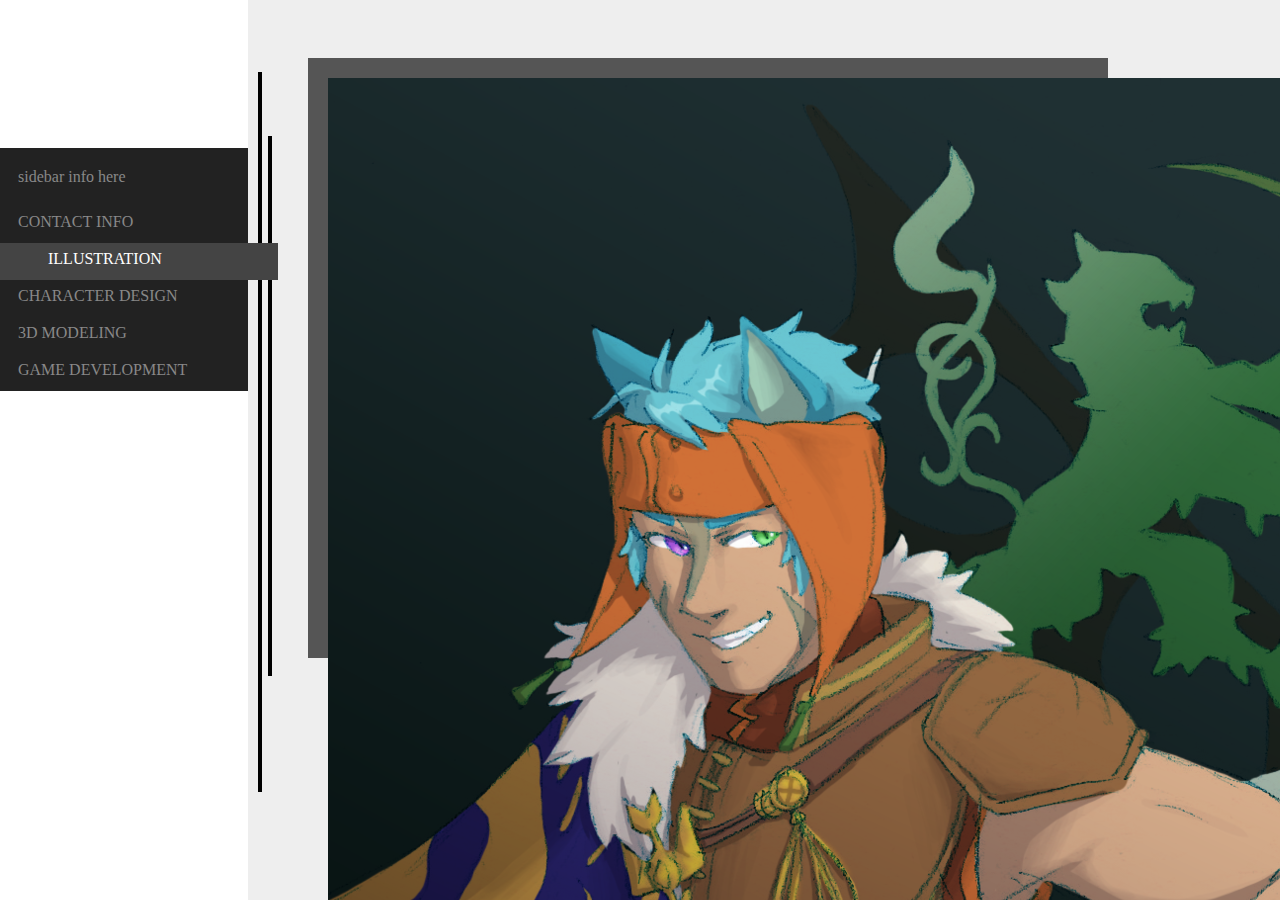
<file: illustration.html>
<head><style>

:root {
    --background: #eeeeee;
    --text: #111111;
    --main-bg: #555555;
    --sidebar-bg: #ffffff;
    --sidebar-txt: #000000;
    --sidebar-link-bg: #222222;
    --sidebar-link-txt: #888888;
    --sidebar-link-bg-h: #444444;
    --sidebar-link-txt-h: #ffffff;
    --sidebar-link-bg-c: #ffffff;
    --sidebar-link-txt-c: #000000;
    --accent1: #000000;
}

body {
    background-color: var(--background);
    color: var(--text);
}

.sidebar {
    position: fixed;
    background-color: var(--sidebar-bg);
    color: var(--sidebar-txt);
    margin: -10px 0px 0px -10px;
    width: 250px;
    height: 120%;
}

.sidebar-info{
    background-color: var(--sidebar-link-bg);
    color: var(--sidebar-link-txt);
    margin-top: 150px;
    padding: 20px 20px 20px 20px;
}

.sidebar-link {
    position: relative;
    background-color: var(--sidebar-link-bg);
    color: var(--sidebar-link-txt);
    height: 30px;
    width: 230px;
    padding-left: 20px;
    padding-top: 7px;
    -o-transition:.5s;
    -ms-transition:.5s;
    -moz-transition:.5s;
    -webkit-transition:.5s;
    transition:.5s;
}

.sidebar-link a:hover, a:active, a:visited, a:link {
    text-decoration: none;
}

.sidebar-link:hover {
    background-color: var(--sidebar-link-bg-h);
    color: var(--sidebar-link-txt-h);
    width: 230px;
    padding-left: 50px;
}

.sidebar-link:active {
    background-color: var(--sidebar-link-bg-c);
    color: var(--sidebar-link-txt-c);
    padding-left: 50px;
}

.sidebar-link-ex {
    position: relative;
    background-color: var(--sidebar-link-bg-h);
    color: var(--sidebar-link-txt-h);
    height: 30px;
    width: 230px;
    padding-top: 7px;
    padding-left: 50px;
}

.maintext {
    position: fixed;
    background-color: var(--main-bg);
    text-align: center;
    margin: 50px 0px 0px 300px;
    padding: 20px 20px 20px 20px;
    width: 760px;
    height: 560px;
}

.verticalline1 {
    position: fixed;
    background-color: var(--accent1);
    margin: 5% 0px 0px 250px;
    width: 4px;
    height: 80%;
}

.verticalline2 {
    position: fixed;
    background-color: var(--accent1);
    margin: 10% 0px 0px 260px;
    width: 4px;
    height: 60%;
}

</style></head>

<body>
    <div class="verticalline1"></div>
    <div class="verticalline2"></div>

    <div class="maintext">
        <img src="https://elmullin.github.io/portfolio/images/ranulf.png">
    </div>

    <div class="sidebar">
        <div class="sidebar-info">
            sidebar info here
        </div>

        <a href="https://elmullin.github.io/portfolio/index.html">
            <div class="sidebar-link">
                CONTACT INFO
            </div>
        </a>

        <div class="sidebar-link-ex">
            ILLUSTRATION
        </div>

        <a href="">
            <div class="sidebar-link">
                CHARACTER DESIGN
            </div>
        </a>

        <a href="">
            <div class="sidebar-link">
                3D MODELING
            </div>
        </a>

        <a href="">
            <div class="sidebar-link">
                GAME DEVELOPMENT
            </div>
        </a>
    </div>

</body>
</file>
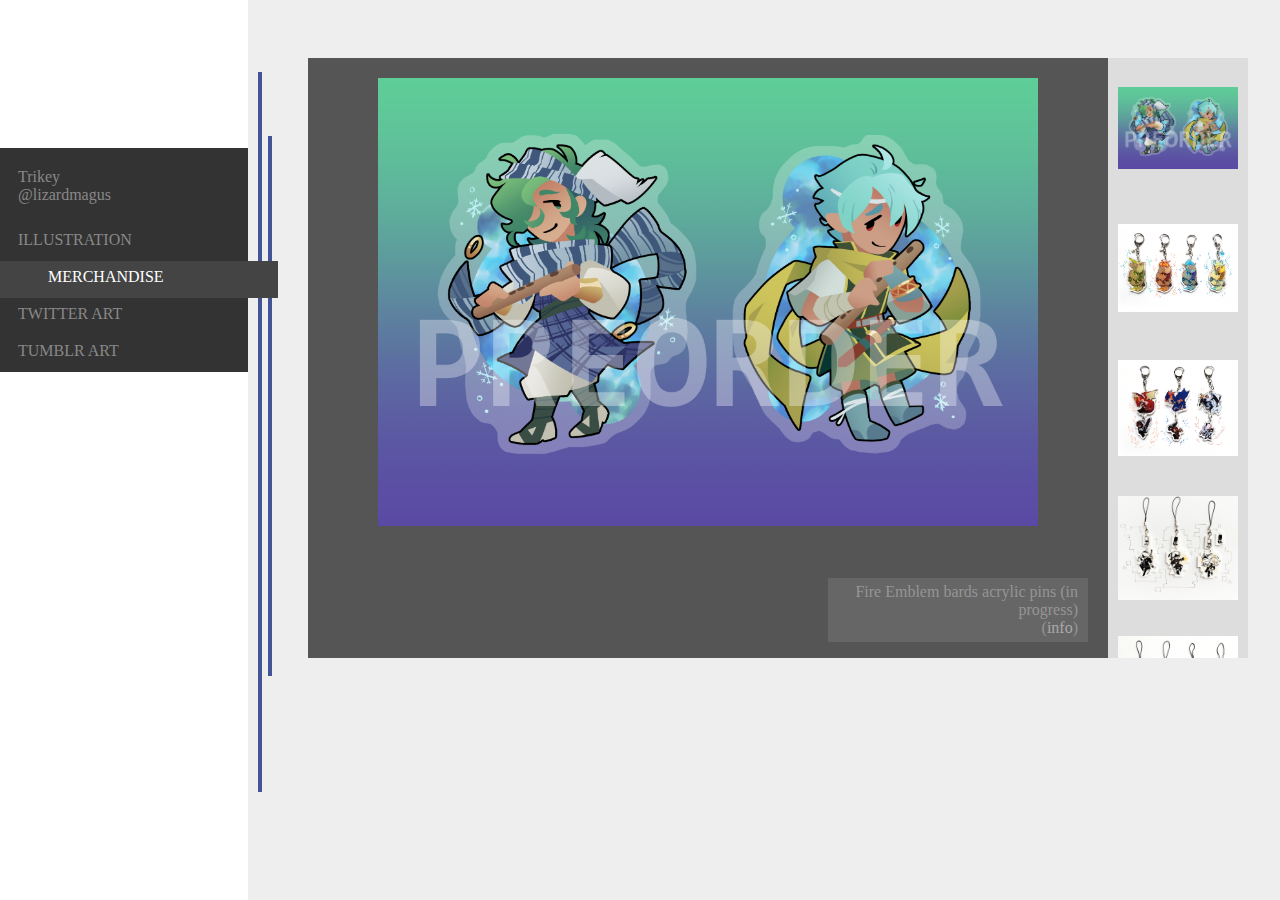
<file: merch.html>
<head>
    <link rel="stylesheet" href="style2.css">

    <link rel="icon" href="https://elmullin.github.io/portfolio/files/tricycle.png">

    <title>Art by Trikey</title>
</head>

<body>

    <script type="text/javascript" src="script2.js">
    </script>

    <div class="art-info">
        <div id="infocontent1">
            Fire Emblem bards acrylic pins (in progress)
            <br>(<a href="https://trikey.storenvy.com/products/36710638-bard-acrylic-pins">info</a>)
        </div>

        <div id="infocontent6">
            Tears of the Kingdom dragons acrylic charms
            <br>(<a href="https://trikey.storenvy.com/products/36617284-totk-dragons-charms-new">info</a>)
        </div>

        <div id="infocontent7">
            Tears of the Kingdom dragons acrylic charms
            <br>(<a href="https://trikey.storenvy.com/products/36617284-totk-dragons-charms-new">info</a>)
        </div>

        <div id="infocontent2">
            Drakengard protagonists acrylic charms
            <br>(<a href="https://trikey.storenvy.com/products/36617281-drakengard-hanging-charms">info</a>)
        </div>

        <div id="infocontent3">
            Nier Automata opaque acrylic charms
            <br>(<a href="https://trikey.storenvy.com/products/36617272-automata-hanging-pods-charms">info</a>)
        </div>

        <div id="infocontent4">
            Nier Replicant wooden charms
            <br>(<a href="https://trikey.storenvy.com/products/36617277-replicant-hanging-charms">info</a>)
        </div>

        <div id="infocontent5">
            Fire Emblem Jugdral tarot card acrylic charms
            <br>(<a href="https://trikey.storenvy.com/products/30812881-fire-emblem-jugdral-tarot-charms">info</a>)
        </div>
    </div>

    <div class="verticalline1"></div>
    <div class="verticalline2"></div>

    <div class="maincontent">
        <div id="imagecontent1">
            <img width="660" src="https://elmullin.github.io/portfolio/files/bards.png">
        </div>

        <div id="imagecontent6">
            <img width="660" src="https://elmullin.github.io/portfolio/files/totkdragons.png">
        </div>

        <div id="imagecontent7">
            <img width="660" src="https://elmullin.github.io/portfolio/files/totkdragons.png">
        </div>

        <div id="imagecontent2">
            <img width="660" src="https://elmullin.github.io/portfolio/files/drakencharms.png">
        </div>

        <div id="imagecontent3">
            <img height="520" src="https://elmullin.github.io/portfolio/files/automatacharms.png">
        </div>

        <div id="imagecontent4">
            <img height="520" src="https://elmullin.github.io/portfolio/files/replicantcharms.png">
        </div>

        <div id="imagecontent5">
            <img height="520" src="https://elmullin.github.io/portfolio/files/jugdralcharms.png">
        </div> 
    </div>

    <div class="img-links"><div class="img-links-wrapper">

        <button class="button" onclick="displayInfo1()">
            <img width="120" src="https://elmullin.github.io/portfolio/files/bards.png">
        </button>

        <button class="button" onclick="displayInfo6()">
            <img width="120" src="https://elmullin.github.io/portfolio/files/totkdragons.png">
        </button>

        <button class="button" onclick="displayInfo2()">
            <img width="120" src="https://elmullin.github.io/portfolio/files/drakencharms.png">
        </button>

        <button class="button" onclick="displayInfo3()">
            <img width="120" src="https://elmullin.github.io/portfolio/files/automatacharms.png">
        </button>

        <button class="button" onclick="displayInfo4()">
            <img width="120" src="https://elmullin.github.io/portfolio/files/replicantcharms.png">
        </button>

        <button class="button" onclick="displayInfo5()">
            <img height="120" src="https://elmullin.github.io/portfolio/files/jugdralcharms.png">
        </button> 

    </div></div>

    <div class="sidebar">
        <div class="sidebar-info">
            Trikey<br>
            @lizardmagus
        </div>

        <a href="https://elmullin.github.io/portfolio/">
            <div class="sidebar-link">
                ILLUSTRATION
            </div>
        </a>

        <div class="sidebar-link-ex">
            MERCHANDISE
        </div>

        <a href="https://twitter.com/lizardmagus/media">
            <div class="sidebar-link">
                TWITTER ART
            </div>
        </a>

        <a href="http://lizardmagus.tumblr.com">
            <div class="sidebar-link">
                TUMBLR ART
            </div>
        </a>

    </div>

</body>
</file>
<file: style2.css>
:root {
    --background: #eeeeee;
    --text: #111111;
    --main-bg: #555555;
    --sidebar-bg: #ffffff;
    --sidebar-txt: #000000;
    --sidebar-link-bg: #333333;
    --sidebar-link-txt: #888888;
    --sidebar-link-bg-h: #444444;
    --sidebar-link-txt-h: #ffffff;
    --sidebar-link-bg-c: #ffffff;
    --sidebar-link-txt-c: #000000;
    --img-link-bg: #dddddd;
    --img-link-bg-h: #666666;
    --info-txt: #959595;
    --accent1: #425495;
}

body {
    background-color: var(--background);
    color: var(--text);
}

.sidebar {
    position: fixed;
    background-color: var(--sidebar-bg);
    color: var(--sidebar-txt);
    margin: -10px 0px 0px -10px;
    width: 250px;
    height: 120%;
}

.sidebar-info{
    background-color: var(--sidebar-link-bg);
    color: var(--sidebar-link-txt);
    margin-top: 150px;
    padding: 20px 20px 20px 20px;
}

.sidebar-link {
    position: relative;
    background-color: var(--sidebar-link-bg);
    color: var(--sidebar-link-txt);
    height: 30px;
    width: 230px;
    padding-left: 20px;
    padding-top: 7px;
    -o-transition:.5s;
    -ms-transition:.5s;
    -moz-transition:.5s;
    -webkit-transition:.5s;
    transition:.5s;
}

.sidebar-link a:hover, a:active, a:visited, a:link {
    text-decoration: none;
}

.sidebar-link:hover {
    background-color: var(--sidebar-link-bg-h);
    color: var(--sidebar-link-txt-h);
    width: 230px;
    padding-left: 50px;
}

.sidebar-link:active {
    background-color: var(--sidebar-link-bg-c);
    color: var(--sidebar-link-txt-c);
    padding-left: 50px;
}

.sidebar-link-ex {
    position: relative;
    background-color: var(--sidebar-link-bg-h);
    color: var(--sidebar-link-txt-h);
    height: 30px;
    width: 230px;
    padding-top: 7px;
    padding-left: 50px;
}

.art-info {
    position: fixed;
    color: var(--info-txt);
    background-color: #666666;
    width: 240px;
    padding-top: 5px;
    padding-right: 10px;
    padding-bottom: 5px;
    padding-left: 10px;
    text-align: right;
    margin-top: 570px;
    margin-left: 820px;
    z-index: 10;
}

.art-info a:hover, a:active {
    color: var(--sidebar-link-txt-h);
    -o-transition:.5s;
    -ms-transition:.5s;
    -moz-transition:.5s;
    -webkit-transition:.5s;
    transition:.5s;
}

.art-info a, a:visited {
    color: #AAAAAA;
    -o-transition:.5s;
    -ms-transition:.5s;
    -moz-transition:.5s;
    -webkit-transition:.5s;
    transition:.5s;
}

#infocontent1 {
    position: relative;
    display: block;
}

#infocontent2 {
    position: relative;
    display: none;
}

#infocontent3 {
    position: relative;
    display: none;
}

#infocontent4 {
    position: relative;
    display: none;
}

#infocontent5 {
    position: relative;
    display: none;
}

#infocontent6 {
    position: relative;
    display: none;
}

#infocontent7 {
    position: relative;
    display: none;
}

.preview {
    position: fixed;
    text-align: center;
    margin-left: 100px;
    margin-top: 50px;
}

.long {
    position: fixed;
    text-align: center;
    margin-left: 80px;
    margin-top: 80px;
}

.maintext {
    position: fixed;
    background-color: var(--main-bg);
    margin: 50px 0px 0px 450px;
    padding: 20px 20px 20px 20px;
    width: 460px;
    height: 560px;
}

.maincontent {
    position: fixed;
    background-color: var(--main-bg);
    text-align: center;
    z-index: -1;
    margin: 50px 0px 0px 300px;
    padding: 20px 20px 20px 20px;
    width: 760px;
    height: 560px;
}

#imagecontent1 {
    position: relative;
    display: block;
}

#imagecontent2 {
    position: relative;
    display: none;
}

#imagecontent3 {
    position: relative;
    display: none;
}

#imagecontent4 {
    position: relative;
    display: none;
}

#imagecontent5 {
    position: relative;
    display: none;
}

#imagecontent6 {
    position: relative;
    display: none;
}

#imagecontent7 {
    position: relative;
    display: none;
}

.img-links {
    position: fixed;
    overflow: auto;
    margin: 50px 0px 0px 1050px;
    width: 195px;
    height: 600px;
}

.img-links-wrapper {
    position: relative;
    margin-left: 50px;
}

.button {
    position: relative;
    background-color: var(--img-link-bg);
    border: none;
    text-align: center;
    z-index: 2;
    padding: 5px 5px 5px 5px;
    width: 140px;
    height: 140px;
    -o-transition:.5s;
    -ms-transition:.5s;
    -moz-transition:.5s;
    -webkit-transition:.5s;
    transition:.5s;
}

.button:hover {
    border: none;
    margin-left: -30px;
    padding-right: 20px;
    width: 170px;
    background-color: var(--img-link-bg-h);
}

.button:visited, .button:active {
    border: none;
}

::-webkit-scrollbar {
    width: 5px;
}

::-webkit-scrollbar-track {
    background-color: none;
}

::-webkit-scrollbar-thumb {
    background-color: var(--accent1);
}

.verticalline1 {
    position: fixed;
    background-color: var(--accent1);
    margin: 5% 0px 0px 250px;
    width: 4px;
    height: 80%;
}

.verticalline2 {
    position: fixed;
    background-color: var(--accent1);
    margin: 10% 0px 0px 260px;
    width: 4px;
    height: 60%;
}
</file>
